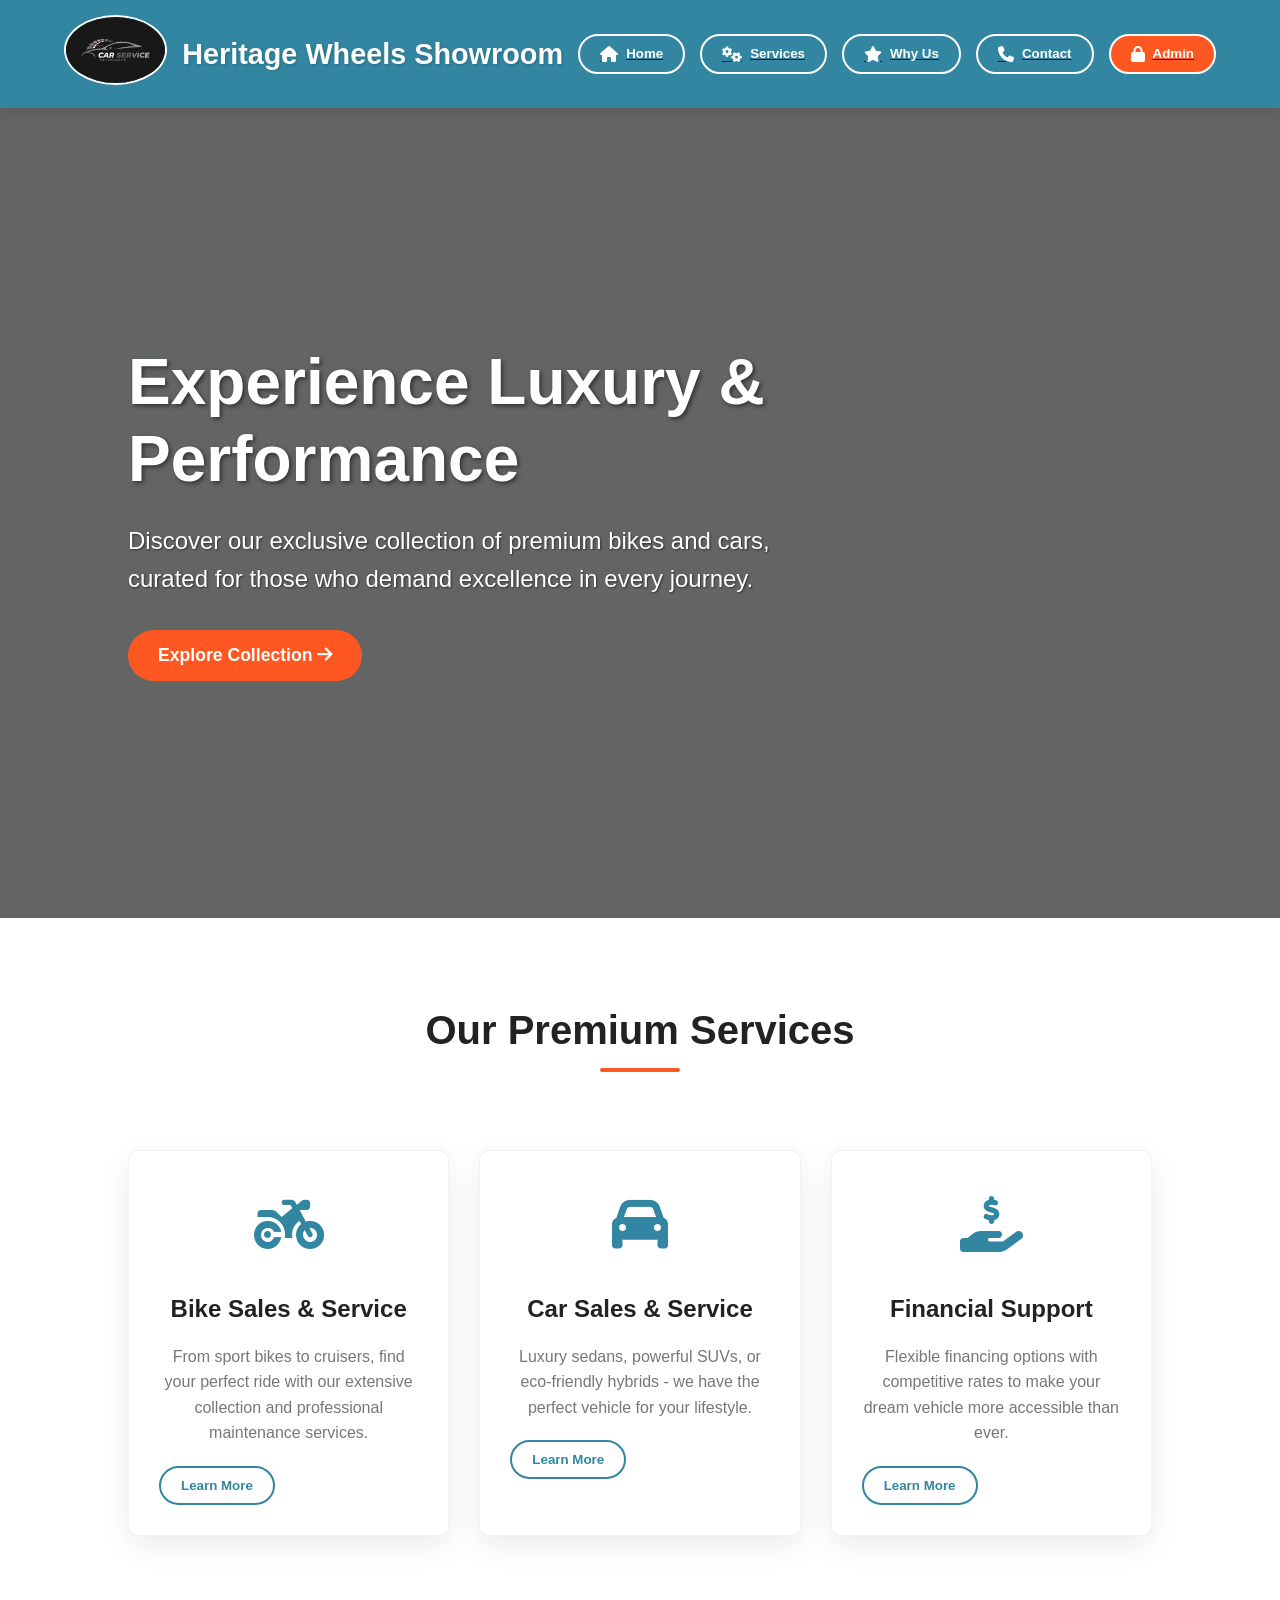
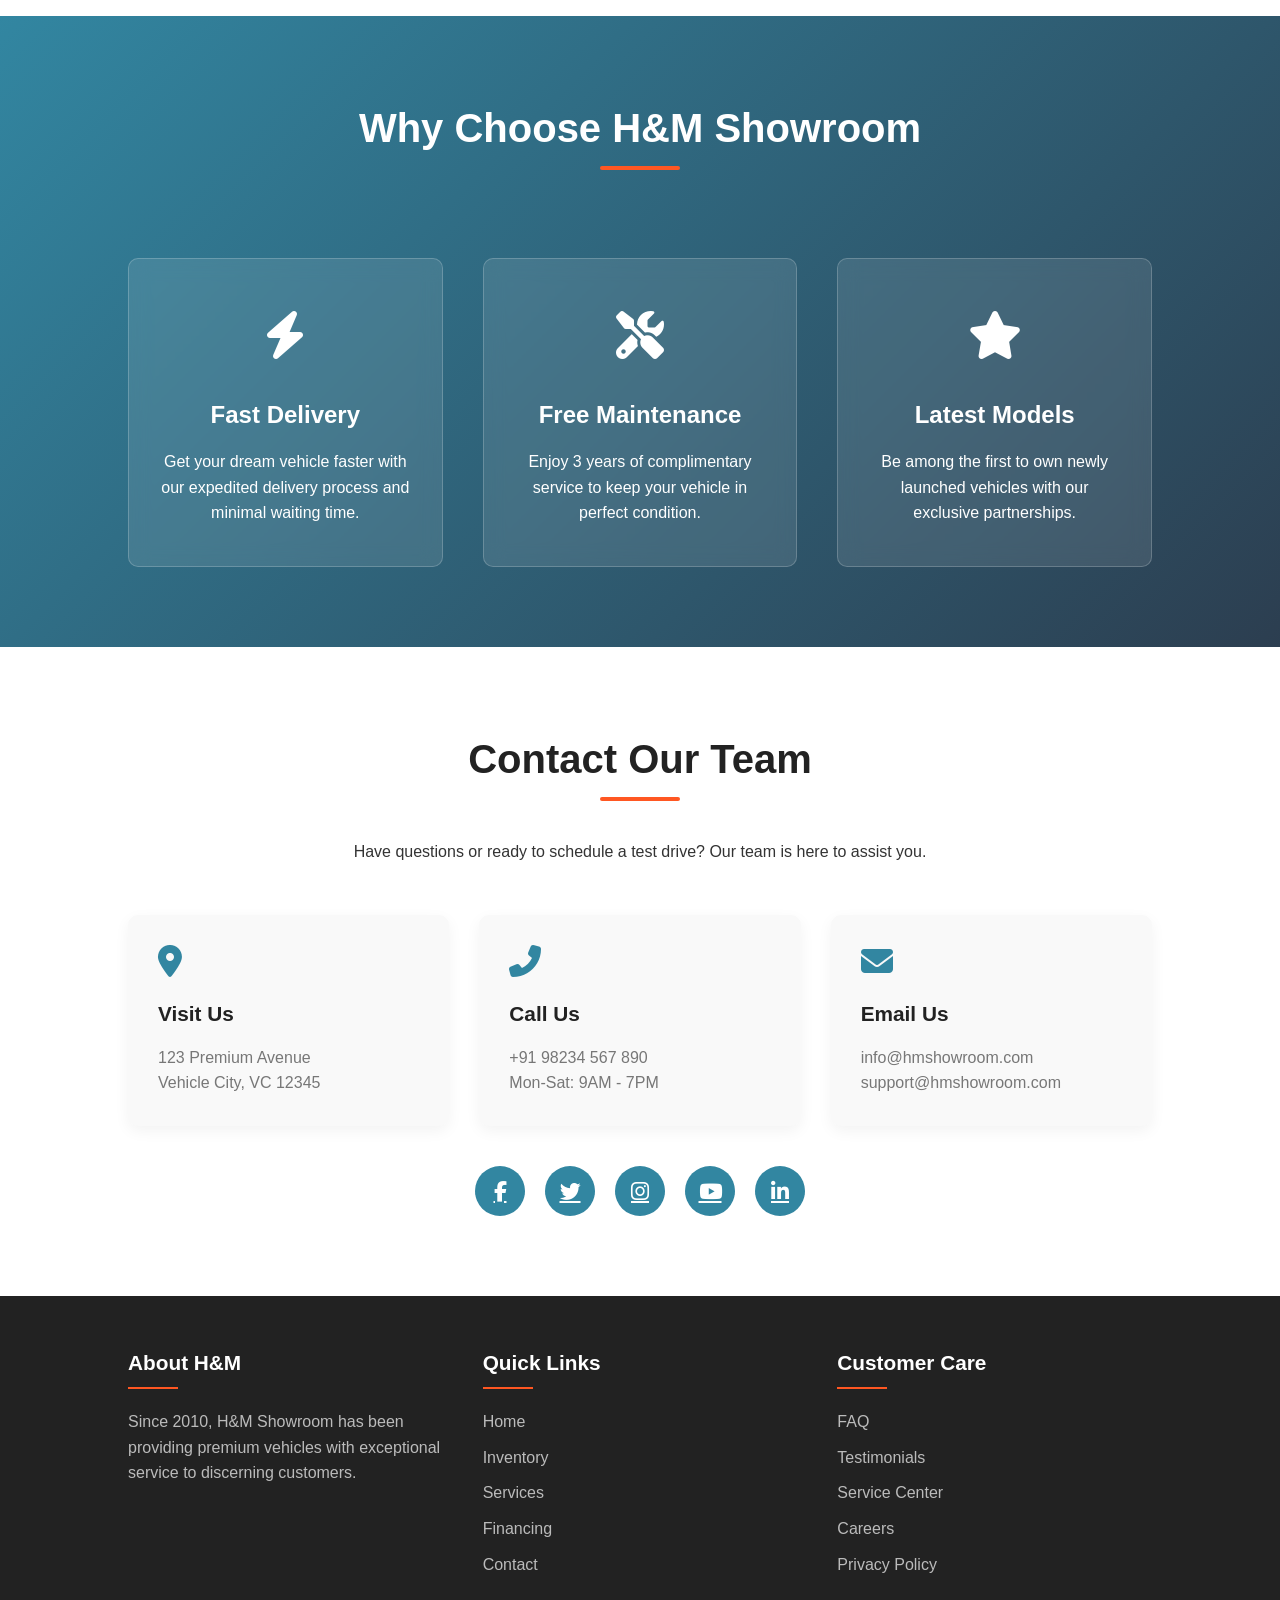
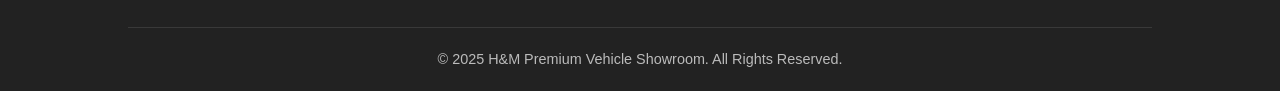
<file: VRMS/index.html>
<!DOCTYPE html>
<html lang="en">

<head>
    <meta charset="UTF-8">
    <meta name="viewport" content="width=device-width, initial-scale=1.0">
    <title>Premium Bike & Car Showroom | H&M Vehicles</title>
    <link rel="stylesheet" href="https://cdnjs.cloudflare.com/ajax/libs/font-awesome/6.4.0/css/all.min.css">
    <style>
        /* Modern CSS Reset and Base Styles */
        :root {
            --primary: #3286a1;
            --secondary: #e64a19;
            --dark: #222;
            --light: #f8f9fa;
            --accent: #ff5722;
            --text: #333;
            --text-light: #777;
        }
        
        * {
            margin: 0;
            padding: 0;
            box-sizing: border-box;
        }
        
        body {
            font-family: 'Segoe UI', Tahoma, Geneva, Verdana, sans-serif;
            line-height: 1.6;
            color: var(--text);
            background-color: var(--light);
            overflow-x: hidden;
        }
        
        /* Modern Navigation Bar */
        .navbar1 {
            display: flex;
            justify-content: space-between;
            align-items: center;
            background-color: var(--primary);
            padding: 15px 5%;
            position: sticky;
            top: 0;
            z-index: 1000;
            box-shadow: 0 4px 12px rgba(0, 0, 0, 0.1);
            transition: all 0.3s ease;
        }
        
        .navbar1.scrolled {
            padding: 10px 5%;
            background-color: rgba(50, 134, 161, 0.95);
            backdrop-filter: blur(10px);
        }
        
        .logo img {
            height: 70px;
            width: auto;
            border: 2px solid white;
            border-radius: 50%;
            transition: transform 0.3s;
        }
        
        .logo img:hover {
            transform: scale(1.05);
        }
        
        .heading1 h1 {
            color: white;
            font-size: 1.8rem;
            font-weight: 700;
            text-shadow: 1px 1px 3px rgba(0, 0, 0, 0.2);
        }
        
        .auth-buttons {
            display: flex;
            gap: 15px;
        }
        
        .btn {
            padding: 10px 20px;
            background-color: transparent;
            color: white;
            border: 2px solid white;
            border-radius: 30px;
            cursor: pointer;
            font-weight: 600;
            transition: all 0.3s ease;
            display: flex;
            align-items: center;
            gap: 8px;
        }
        
        .btn:hover {
            background-color: white;
            color: var(--primary);
            transform: translateY(-2px);
            box-shadow: 0 4px 8px rgba(0, 0, 0, 0.2);
        }
        
        .btn i {
            font-size: 1rem;
        }
        
        /* Hero Section */
        #top-body {
            height: 90vh;
            background: linear-gradient(rgba(0, 0, 0, 0.6), rgba(0, 0, 0, 0.6)), url('https://images.unsplash.com/photo-1492144534655-ae79c964c9d7?ixlib=rb-4.0.3&ixid=M3wxMjA3fDB8MHxwaG90by1wYWdlfHx8fGVufDB8fHx8fA%3D%3D&auto=format&fit=crop&w=1683&q=80') no-repeat center center/cover;
            display: flex;
            flex-direction: column;
            justify-content: center;
            padding: 0 10%;
            color: white;
            position: relative;
        }
        
        #top-body h2 {
            font-size: 4rem;
            font-weight: 800;
            margin-bottom: 1.5rem;
            line-height: 1.2;
            text-shadow: 2px 2px 4px rgba(0, 0, 0, 0.5);
            animation: fadeInUp 1s ease;
        }
        
        #top-body p {
            font-size: 1.5rem;
            max-width: 700px;
            margin-bottom: 2rem;
            text-shadow: 1px 1px 2px rgba(0, 0, 0, 0.5);
            animation: fadeInUp 1.2s ease;
        }
        
        .cta-button {
            display: inline-block;
            padding: 15px 30px;
            background-color: var(--accent);
            color: white;
            text-decoration: none;
            border-radius: 30px;
            font-weight: 700;
            font-size: 1.1rem;
            transition: all 0.3s ease;
            animation: fadeInUp 1.4s ease;
            border: none;
            cursor: pointer;
        }
        
        .cta-button:hover {
            background-color: #ff7043;
            transform: translateY(-3px);
            box-shadow: 0 10px 20px rgba(0, 0, 0, 0.2);
        }
        
        /* Services Section */
        .services-section {
            padding: 80px 10%;
            text-align: center;
            background-color: white;
        }
        
        .section-title {
            font-size: 2.5rem;
            margin-bottom: 3rem;
            position: relative;
            display: inline-block;
            color: var(--dark);
        }
        
        .section-title::after {
            content: '';
            position: absolute;
            bottom: -10px;
            left: 50%;
            transform: translateX(-50%);
            width: 80px;
            height: 4px;
            background-color: var(--accent);
            border-radius: 2px;
        }
        
        .services-container {
            display: grid;
            grid-template-columns: repeat(auto-fit, minmax(300px, 1fr));
            gap: 30px;
            margin-top: 40px;
        }
        
        .service-card {
            background-color: white;
            border-radius: 10px;
            padding: 30px;
            box-shadow: 0 10px 30px rgba(0, 0, 0, 0.08);
            transition: transform 0.3s ease, box-shadow 0.3s ease;
            text-align: center;
            border: 1px solid rgba(0, 0, 0, 0.05);
        }
        
        .service-card:hover {
            transform: translateY(-10px);
            box-shadow: 0 15px 40px rgba(0, 0, 0, 0.15);
        }
        
        .service-icon {
            font-size: 3.5rem;
            color: var(--primary);
            margin-bottom: 20px;
        }
        
        .service-card h3 {
            font-size: 1.5rem;
            margin-bottom: 15px;
            color: var(--dark);
        }
        
        .service-card p {
            color: var(--text-light);
            margin-bottom: 20px;
        }
        
        
        
        /* Why Choose Us Section */
        .features-section {
            padding: 80px 10%;
            background: linear-gradient(135deg, #3286a1 0%, #2c3e50 100%);
            color: white;
            text-align: center;
        }
        
        .features-container {
            display: grid;
            grid-template-columns: repeat(auto-fit, minmax(300px, 1fr));
            gap: 40px;
            margin-top: 50px;
        }
        
        .feature-card {
            background-color: rgba(255, 255, 255, 0.1);
            backdrop-filter: blur(10px);
            border-radius: 10px;
            padding: 40px 30px;
            transition: transform 0.3s ease;
            border: 1px solid rgba(255, 255, 255, 0.2);
        }
        
        .feature-card:hover {
            transform: translateY(-10px);
            background-color: rgba(255, 255, 255, 0.15);
        }
        
        .feature-icon {
            font-size: 3rem;
            margin-bottom: 20px;
            color: white;
        }
        
        .feature-card h3 {
            font-size: 1.5rem;
            margin-bottom: 15px;
        }
        
        /* Contact Section */
        .contact-section {
            padding: 80px 10%;
            background-color: white;
            text-align: center;
        }
        
        .contact-info {
            display: grid;
            grid-template-columns: repeat(auto-fit, minmax(300px, 1fr));
            gap: 30px;
            margin-top: 50px;
            text-align: left;
        }
        
        .contact-card {
            padding: 30px;
            background-color: #f9f9f9;
            border-radius: 10px;
            box-shadow: 0 5px 15px rgba(0, 0, 0, 0.05);
            transition: transform 0.3s ease;
        }
        
        .contact-card:hover {
            transform: translateY(-5px);
        }
        
        .contact-card i {
            font-size: 2rem;
            color: var(--primary);
            margin-bottom: 20px;
        }
        
        .contact-card h3 {
            font-size: 1.3rem;
            margin-bottom: 15px;
            color: var(--dark);
        }
        
        .contact-card p {
            color: var(--text-light);
        }
        
        .social-links {
            display: flex;
            justify-content: center;
            gap: 20px;
            margin-top: 40px;
        }
        
        .social-links a {
            display: flex;
            align-items: center;
            justify-content: center;
            width: 50px;
            height: 50px;
            background-color: var(--primary);
            color: white;
            border-radius: 50%;
            font-size: 1.3rem;
            transition: all 0.3s ease;
        }
        
        .social-links a:hover {
            background-color: var(--accent);
            transform: translateY(-5px);
        }
        
        /* Footer */
        .footer {
            background-color: var(--dark);
            color: white;
            padding: 50px 10% 20px;
        }
        
        .footer-content {
            display: grid;
            grid-template-columns: repeat(auto-fit, minmax(250px, 1fr));
            gap: 40px;
            margin-bottom: 40px;
        }
        
        .footer-column h3 {
            font-size: 1.3rem;
            margin-bottom: 20px;
            position: relative;
            padding-bottom: 10px;
        }
        
        .footer-column h3::after {
            content: '';
            position: absolute;
            bottom: 0;
            left: 0;
            width: 50px;
            height: 2px;
            background-color: var(--accent);
        }
        
        .footer-column p {
            margin-bottom: 15px;
            color: #bbb;
        }
        
        .footer-links {
            list-style: none;
        }
        
        .footer-links li {
            margin-bottom: 10px;
        }
        
        .footer-links a {
            color: #bbb;
            text-decoration: none;
            transition: color 0.3s ease;
        }
        
        .footer-links a:hover {
            color: white;
        }
        
        .footer-bottom {
            text-align: center;
            padding-top: 20px;
            border-top: 1px solid rgba(255, 255, 255, 0.1);
            color: #bbb;
            font-size: 0.9rem;
        }
        
        /* Animations */
        @keyframes fadeInUp {
            from {
                opacity: 0;
                transform: translateY(20px);
            }
            to {
                opacity: 1;
                transform: translateY(0);
            }
        }
        
        /* Responsive Adjustments */
        @media (max-width: 992px) {
            #top-body h2 {
                font-size: 3rem;
            }
            
            #top-body p {
                font-size: 1.2rem;
            }
        }
        
        @media (max-width: 768px) {
            .navbar1 {
                flex-direction: column;
                padding: 15px;
            }
            
            .logo {
                margin-bottom: 15px;
            }
            
            .auth-buttons {
                margin-top: 15px;
                flex-wrap: wrap;
                justify-content: center;
            }
            
            #top-body {
                height: auto;
                padding: 100px 5%;
                text-align: center;
            }
            
            #top-body h2 {
                font-size: 2.5rem;
                text-align: center;
            }
            
            #top-body p {
                text-align: center;
                max-width: 100%;
            }
        }
        
        @media (max-width: 576px) {
            #top-body h2 {
                font-size: 2rem;
            }
            
            .section-title {
                font-size: 2rem;
            }
            
            .service-card, .feature-card, .contact-card {
                padding: 20px;
            }
        }
    </style>
</head>

<body>
    <!-- Modern Navigation Bar -->
    <header>
        <nav class="navbar1">
            <!-- Logo Section -->
            <div class="logo">
                <img src="images\logo1.jpeg" alt="H&M Showroom Logo">
            </div>

            <!-- Heading Section -->
            <div class="heading1">
                <h1>Heritage Wheels Showroom</h1>
            </div>

            <!-- Navigation Buttons -->
            <div class="auth-buttons">
                <a href="#home"><button class="btn"><i class="fas fa-home"></i> Home</button></a>
                <a href="#services"> <button class="btn"><i class="fas fa-cogs"></i> Services</button></a>
                <a href="#choose"><button class="btn"><i class="fas fa-star"></i> Why Us</button></a>
                <a href="#contact"><button class="btn"><i class="fas fa-phone"></i>Contact</button></a>
               <a href="login.php"> <button class="btn" style="background-color: var(--accent);"><i class="fas fa-lock"></i> Admin</button></a>
            </div>
        </nav>
    </header>

    <!-- Hero Section with Call-to-Action -->
    <section id="top-body">
        <h2>Experience Luxury & Performance</h2>
        <p>Discover our exclusive collection of premium bikes and cars, curated for those who demand excellence in every journey.</p>
        <a href="#gallery-section"><button class="cta-button">Explore Collection <i class="fas fa-arrow-right"></i></button></a>
    </section>

    <!-- Services Section with Icons -->
    <section id="services" class="services-section">
        <h2 class="section-title">Our Premium Services</h2>
        <div class="services-container">
            <!-- Bike Service -->
            <div class="service-card">
                <div class="service-icon">
                    <i class="fas fa-motorcycle"></i>
                </div>
                <h3>Bike Sales & Service</h3>
                <p>From sport bikes to cruisers, find your perfect ride with our extensive collection and professional maintenance services.</p>
                <button class="btn" style="border-color: var(--primary); color: var(--primary);">Learn More</button>
            </div>
            
            <!-- Car Service -->
            <div class="service-card">
                <div class="service-icon">
                    <i class="fas fa-car"></i>
                </div>
                <h3>Car Sales & Service</h3>
                <p>Luxury sedans, powerful SUVs, or eco-friendly hybrids - we have the perfect vehicle for your lifestyle.</p>
                <button class="btn" style="border-color: var(--primary); color: var(--primary);">Learn More</button>
            </div>
            
            <!-- Financial Service -->
            <div class="service-card">
                <div class="service-icon">
                    <i class="fas fa-hand-holding-usd"></i>
                </div>
                <h3>Financial Support</h3>
                <p>Flexible financing options with competitive rates to make your dream vehicle more accessible than ever.</p>
                <button class="btn" style="border-color: var(--primary); color: var(--primary);">Learn More</button>
            </div>
        </div>
    </section>

   

    <!-- Why Choose Us Section -->
    <section id="choose" class="features-section">
        <h2 class="section-title" style="color: white;">Why Choose H&M Showroom</h2>
        <div class="features-container">
            <div class="feature-card">
                <div class="feature-icon">
                    <i class="fas fa-bolt"></i>
                </div>
                <h3>Fast Delivery</h3>
                <p>Get your dream vehicle faster with our expedited delivery process and minimal waiting time.</p>
            </div>
            <div class="feature-card">
                <div class="feature-icon">
                    <i class="fas fa-tools"></i>
                </div>
                <h3>Free Maintenance</h3>
                <p>Enjoy 3 years of complimentary service to keep your vehicle in perfect condition.</p>
            </div>
            <div class="feature-card">
                <div class="feature-icon">
                    <i class="fas fa-star"></i>
                </div>
                <h3>Latest Models</h3>
                <p>Be among the first to own newly launched vehicles with our exclusive partnerships.</p>
            </div>
        </div>
    </section>

    <!-- Contact Section -->
    <section id="contact" class="contact-section">
        <h2 class="section-title">Contact Our Team</h2>
        <p>Have questions or ready to schedule a test drive? Our team is here to assist you.</p>
        
        <div class="contact-info">
            <div class="contact-card">
                <i class="fas fa-map-marker-alt"></i>
                <h3>Visit Us</h3>
                <p>123 Premium Avenue<br>Vehicle City, VC 12345</p>
            </div>
            <div class="contact-card">
                <i class="fas fa-phone-alt"></i>
                <h3>Call Us</h3>
                <p>+91 98234 567 890<br>Mon-Sat: 9AM - 7PM</p>
            </div>
            <div class="contact-card">
                <i class="fas fa-envelope"></i>
                <h3>Email Us</h3>
                <p>info@hmshowroom.com<br>support@hmshowroom.com</p>
            </div>
        </div>
        
        <div class="social-links">
            <a href="#"><i class="fab fa-facebook-f"></i></a>
            <a href="#"><i class="fab fa-twitter"></i></a>
            <a href="#"><i class="fab fa-instagram"></i></a>
            <a href="#"><i class="fab fa-youtube"></i></a>
            <a href="#"><i class="fab fa-linkedin-in"></i></a>
        </div>
    </section>

    <!-- Footer -->
    <footer class="footer">
        <div class="footer-content">
            <div class="footer-column">
                <h3>About H&M</h3>
                <p>Since 2010, H&M Showroom has been providing premium vehicles with exceptional service to discerning customers.</p>
            </div>
            <div class="footer-column">
                <h3>Quick Links</h3>
                <ul class="footer-links">
                    <li><a href="#">Home</a></li>
                    <li><a href="#">Inventory</a></li>
                    <li><a href="#">Services</a></li>
                    <li><a href="#">Financing</a></li>
                    <li><a href="#">Contact</a></li>
                </ul>
            </div>
            <div class="footer-column">
                <h3>Customer Care</h3>
                <ul class="footer-links">
                    <li><a href="#">FAQ</a></li>
                    <li><a href="#">Testimonials</a></li>
                    <li><a href="#">Service Center</a></li>
                    <li><a href="#">Careers</a></li>
                    <li><a href="#">Privacy Policy</a></li>
                </ul>
            </div>
           
        </div>
        <div class="footer-bottom">
            <p>&copy; 2025 H&M Premium Vehicle Showroom. All Rights Reserved.</p>
        </div>
    </footer>

    <script>
        // Sticky Navbar Effect
        window.addEventListener('scroll', function() {
            const navbar = document.querySelector('.navbar1');
            if (window.scrollY > 50) {
                navbar.classList.add('scrolled');
            } else {
                navbar.classList.remove('scrolled');
            }
        });

        // Smooth Scrolling for Anchor Links
        document.querySelectorAll('a[href^="#"]').forEach(anchor => {
            anchor.addEventListener('click', function(e) {
                e.preventDefault();
                document.querySelector(this.getAttribute('href')).scrollIntoView({
                    behavior: 'smooth'
                });
            });
        });
    </script>
</body>

</html>
</file>
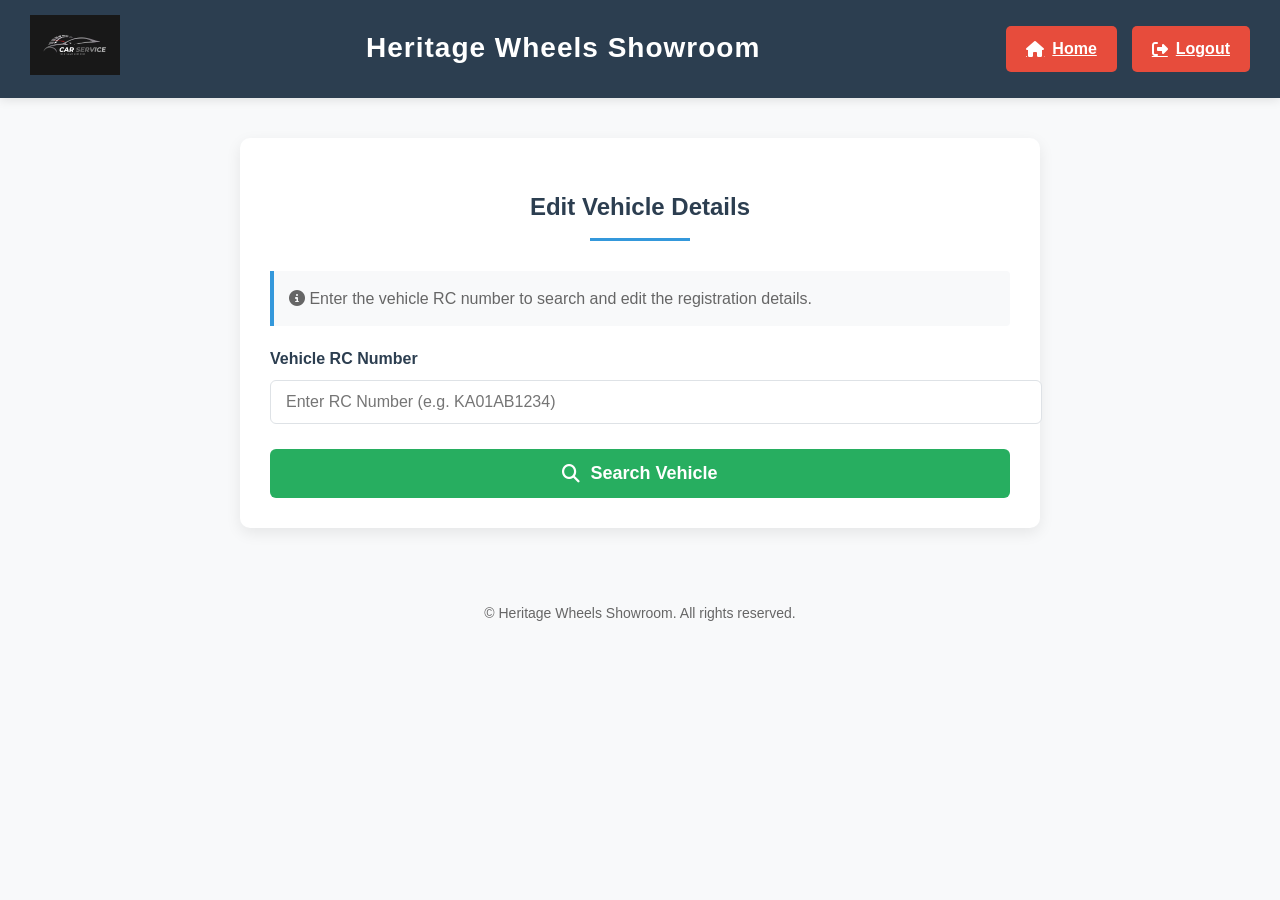
<file: VRMS/staff/edit-info.html>
<!DOCTYPE html>
<html lang="en">
<head>
    <meta charset="UTF-8">
    <meta name="viewport" content="width=device-width, initial-scale=1.0">
    <title>Edit Vehicle Data</title>
    <link rel="stylesheet" href="https://cdnjs.cloudflare.com/ajax/libs/font-awesome/6.4.0/css/all.min.css">
    <style>
        :root {
            --primary-color: #2c3e50;
            --secondary-color: #e74c3c;
            --accent-color: #3498db;
            --success-color: #27ae60;
            --light-bg: #f8f9fa;
            --text-color: #333;
            --border-color: #dee2e6;
        }
        
        body {
            font-family: 'Segoe UI', Tahoma, Geneva, Verdana, sans-serif;
            margin: 0;
            padding: 0;
            background-color: var(--light-bg);
            color: var(--text-color);
            line-height: 1.6;
        }
        
        /* Navigation */
        .navbar {
            display: flex;
            justify-content: space-between;
            align-items: center;
            background-color: var(--primary-color);
            padding: 15px 30px;
            box-shadow: 0 2px 10px rgba(0,0,0,0.1);
            position: sticky;
            top: 0;
            z-index: 1000;
        }
        
        .logo img {
            height: 60px;
            width: auto;
            transition: transform 0.3s;
        }
        
        .logo img:hover {
            transform: scale(1.05);
        }
        
        .heading h1 {
            color: white;
            font-size: 28px;
            margin: 0;
            font-weight: 600;
            letter-spacing: 1px;
        }
        
        .auth-buttons {
            display: flex;
            gap: 15px;
        }
        
        .nav-btn {
            padding: 10px 20px;
            background-color: var(--secondary-color);
            color: white;
            border: none;
            border-radius: 5px;
            cursor: pointer;
            font-weight: 600;
            transition: all 0.3s;
            display: flex;
            align-items: center;
            gap: 8px;
        }
        
        .nav-btn:hover {
            background-color: #c0392b;
            transform: translateY(-2px);
            box-shadow: 0 4px 8px rgba(0,0,0,0.1);
        }
        
        .nav-btn i {
            font-size: 16px;
        }
        
        /* Main Content */
        .main-container {
            max-width: 800px;
            margin: 40px auto;
            padding: 0 20px;
        }
        
        .form-container {
            background: white;
            border-radius: 10px;
            box-shadow: 0 5px 15px rgba(0,0,0,0.08);
            padding: 30px;
            margin-bottom: 30px;
        }
        
        .page-title {
            text-align: center;
            color: var(--primary-color);
            margin-bottom: 30px;
            position: relative;
            padding-bottom: 15px;
        }
        
        .page-title::after {
            content: '';
            position: absolute;
            bottom: 0;
            left: 50%;
            transform: translateX(-50%);
            width: 100px;
            height: 3px;
            background: var(--accent-color);
        }
        
        .form-group {
            margin-bottom: 25px;
        }
        
        .form-label {
            display: block;
            margin-bottom: 8px;
            font-weight: 600;
            color: var(--primary-color);
        }
        
        .form-input {
            width: 100%;
            padding: 12px 15px;
            border: 1px solid var(--border-color);
            border-radius: 6px;
            font-size: 16px;
            transition: border 0.3s;
        }
        
        .form-input:focus {
            outline: none;
            border-color: var(--accent-color);
            box-shadow: 0 0 0 3px rgba(52, 152, 219, 0.2);
        }
        
        .submit-btn {
            width: 100%;
            padding: 14px;
            background-color: var(--success-color);
            color: white;
            border: none;
            border-radius: 6px;
            font-size: 18px;
            font-weight: 600;
            cursor: pointer;
            transition: all 0.3s;
            display: flex;
            justify-content: center;
            align-items: center;
            gap: 10px;
        }
        
        .submit-btn:hover {
            background-color: #219955;
            transform: translateY(-2px);
            box-shadow: 0 5px 15px rgba(39, 174, 96, 0.3);
        }
        
        .instructions {
            background-color: #f8f9fa;
            border-left: 4px solid var(--accent-color);
            padding: 15px;
            margin: 20px 0;
            border-radius: 0 4px 4px 0;
        }
        
        .instructions p {
            margin: 0;
            color: #666;
        }
        
        /* Footer */
        .footer {
            text-align: center;
            padding: 20px;
            margin-top: 40px;
            color: #666;
            font-size: 14px;
        }
        
        /* Responsive */
        @media (max-width: 768px) {
            .navbar {
                flex-direction: column;
                padding: 15px;
            }
            
            .heading {
                margin: 15px 0;
            }
            
            .main-container {
                margin: 20px auto;
                padding: 0 15px;
            }
            
            .form-container {
                padding: 20px;
            }
        }
    </style>
</head>
<body>
    <!-- Navigation Bar -->
    <header>
        <nav class="navbar">
            <div class="logo">
                <img src="..\images\logo1.jpeg" alt="H&M Registrations Logo">
            </div>
            <div class="heading">
                <h1>Heritage Wheels Showroom</h1>
            </div>
            <div class="auth-buttons">
                <a href="staff-page.html" class="nav-btn">
                    <i class="fas fa-home"></i> Home
                </a>
                <a href="../login.php" class="nav-btn" onclick="return confirmLogout()">
                    <i class="fas fa-sign-out-alt"></i> Logout
                </a>
            </div>
        </nav>
    </header>
    
    <!-- Main Content -->
    <div class="main-container">
        <div class="form-container">
            <h2 class="page-title">Edit Vehicle Details</h2>
            
            <div class="instructions">
                <p><i class="fas fa-info-circle"></i> Enter the vehicle RC number to search and edit the registration details.</p>
            </div>
            
            <form action="edit-page.php" method="POST" id="editForm">
                <div class="form-group">
                    <label for="rcNumber" class="form-label">Vehicle RC Number</label>
                    <input type="text" id="rcNumber" name="rc_num" class="form-input" 
                           placeholder="Enter RC Number (e.g. KA01AB1234)" required>
                </div>
                
                <button type="submit" class="submit-btn">
                    <i class="fas fa-search"></i> Search Vehicle
                </button>
            </form>
        </div>
        
        <div class="footer">
            <p>&copy; <?php echo date('Y'); ?> Heritage Wheels Showroom. All rights reserved.</p>
        </div>
    </div>
    
    <script>
        // Enhanced logout confirmation
        function confirmLogout() {
            if(confirm('Are you sure you want to logout?')) {
                window.location.href = '../login.php';
            }
            return false;
        }
        
        // Form validation
        document.getElementById('editForm').addEventListener('submit', function(e) {
            const rcNumber = document.getElementById('rcNumber').value.trim();
            if(rcNumber === '') {
                alert('Please enter a valid RC Number');
                e.preventDefault();
            }
        });
    </script>
</body>
</html>
</file>
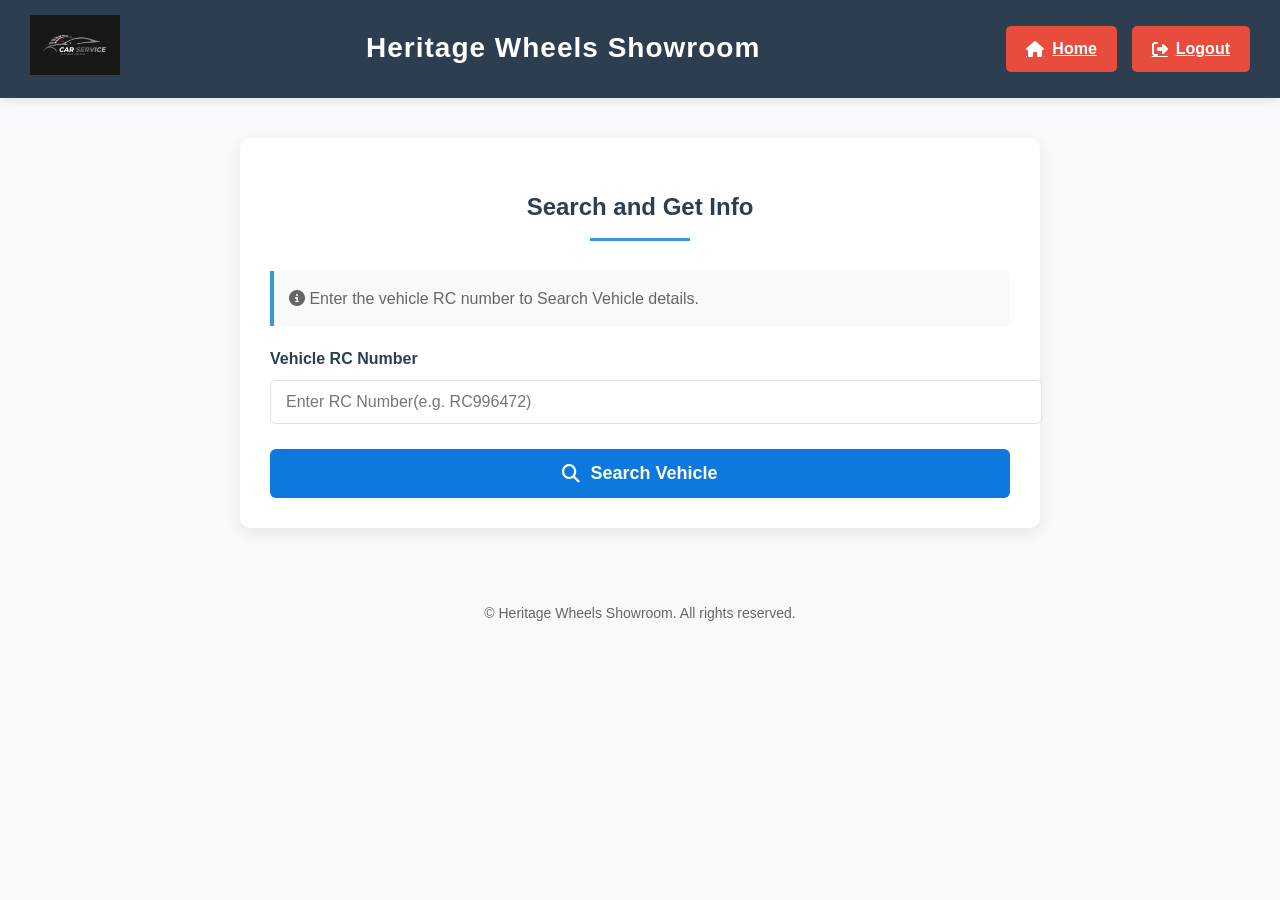
<file: VRMS/staff/search-vehicle.html>
<!DOCTYPE html>
<html lang="en">
<head>
    <meta charset="UTF-8">
    <meta name="viewport" content="width=device-width, initial-scale=1.0">
    <title>Edit Vehicle Data</title>
    <link rel="stylesheet" href="https://cdnjs.cloudflare.com/ajax/libs/font-awesome/6.4.0/css/all.min.css">
    <style>
        :root {
            --primary-color: #2c3e50;
            --secondary-color: #e74c3c;
            --accent-color: #3498db;
            --success-color: #27ae60;
            --light-bg: #f8f9fa;
            --text-color: #333;
            --border-color: #dee2e6;
        }
        
        body {
            font-family: 'Segoe UI', Tahoma, Geneva, Verdana, sans-serif;
            margin: 0;
            padding: 0;
            background-color: var(--light-bg);
            color: var(--text-color);
            line-height: 1.6;
        }
        
        /* Navigation */
        .navbar {
            display: flex;
            justify-content: space-between;
            align-items: center;
            background-color: var(--primary-color);
            padding: 15px 30px;
            box-shadow: 0 2px 10px rgba(0,0,0,0.1);
            position: sticky;
            top: 0;
            z-index: 1000;
        }
        
        .logo img {
            height: 60px;
            width: auto;
            transition: transform 0.3s;
        }
        
        .logo img:hover {
            transform: scale(1.05);
        }
        
        .heading h1 {
            color: white;
            font-size: 28px;
            margin: 0;
            font-weight: 600;
            letter-spacing: 1px;
        }
        
        .auth-buttons {
            display: flex;
            gap: 15px;
        }
        
        .nav-btn {
            padding: 10px 20px;
            background-color: var(--secondary-color);
            color: white;
            border: none;
            border-radius: 5px;
            cursor: pointer;
            font-weight: 600;
            transition: all 0.3s;
            display: flex;
            align-items: center;
            gap: 8px;
        }
        
        .nav-btn:hover {
            background-color: #c0392b;
            transform: translateY(-2px);
            box-shadow: 0 4px 8px rgba(0,0,0,0.1);
        }
        
        .nav-btn i {
            font-size: 16px;
        }
        
        /* Main Content */
        .main-container {
            max-width: 800px;
            margin: 40px auto;
            padding: 0 20px;
        }
        
        .form-container {
            background: white;
            border-radius: 10px;
            box-shadow: 0 5px 15px rgba(0,0,0,0.08);
            padding: 30px;
            margin-bottom: 30px;
        }
        
        .page-title {
            text-align: center;
            color: var(--primary-color);
            margin-bottom: 30px;
            position: relative;
            padding-bottom: 15px;
        }
        
        .page-title::after {
            content: '';
            position: absolute;
            bottom: 0;
            left: 50%;
            transform: translateX(-50%);
            width: 100px;
            height: 3px;
            background: var(--accent-color);
        }
        
        .form-group {
            margin-bottom: 25px;
        }
        
        .form-label {
            display: block;
            margin-bottom: 8px;
            font-weight: 600;
            color: var(--primary-color);
        }
        
        .form-input {
            width: 100%;
            padding: 12px 15px;
            border: 1px solid var(--border-color);
            border-radius: 6px;
            font-size: 16px;
            transition: border 0.3s;
        }
        
        .form-input:focus {
            outline: none;
            border-color: var(--accent-color);
            box-shadow: 0 0 0 3px rgba(52, 152, 219, 0.2);
        }
        
        .submit-btn {
            width: 100%;
            padding: 14px;
            background-color: rgb(13, 121, 223);
            color: white;
            border: none;
            border-radius: 6px;
            font-size: 18px;
            font-weight: 600;
            cursor: pointer;
            transition: all 0.3s;
            display: flex;
            justify-content: center;
            align-items: center;
            gap: 10px;
        }
        
        .submit-btn:hover {
            background-color:rgb(12, 39, 116);
            transform: translateY(-2px);
            box-shadow: 0 5px 15px rgba(39, 174, 96, 0.3);
        }
        
        .instructions {
            background-color: #f8f9fa;
            border-left: 4px solid var(--accent-color);
            padding: 15px;
            margin: 20px 0;
            border-radius: 0 4px 4px 0;
        }
        
        .instructions p {
            margin: 0;
            color: #666;
        }
        
        /* Footer */
        .footer {
            text-align: center;
            padding: 20px;
            margin-top: 40px;
            color: #666;
            font-size: 14px;
        }
        
        /* Responsive */
        @media (max-width: 768px) {
            .navbar {
                flex-direction: column;
                padding: 15px;
            }
            
            .heading {
                margin: 15px 0;
            }
            
            .main-container {
                margin: 20px auto;
                padding: 0 15px;
            }
            
            .form-container {
                padding: 20px;
            }
        }
    </style>
</head>
<body>
    <!-- Navigation Bar -->
    <header>
        <nav class="navbar">
            <div class="logo">
                <img src="..\images\logo1.jpeg" alt="H&M Registrations Logo">
            </div>
            <div class="heading">
                <h1>Heritage Wheels Showroom</h1>
            </div>
            <div class="auth-buttons">
                <a href="staff-page.html" class="nav-btn">
                    <i class="fas fa-home"></i> Home
                </a>
                <a href="../login.php" onclick="return confirm('Are you sure you want to logout?')" class="text-white bg-black bg-opacity-20 px-4 py-2 rounded-lg nav-btn hover:bg-opacity-30 flex items-center space-x-2">
                <i class="fas fa-sign-out-alt"></i>
                <span>Logout</span>
            </a>
            </div>
        </nav>
    </header>
    
    <!-- Main Content -->
    <div class="main-container">
        <div class="form-container">
            <h2 class="page-title">Search and Get Info</h2>
            
            <div class="instructions">
                <p><i class="fas fa-info-circle"></i> Enter the vehicle RC number to Search Vehicle details.</p>
            </div>
            
            <form action="search-data-display.php" method="POST" id="editForm">
                <div class="form-group">
                    <label for="rcNumber" class="form-label">Vehicle RC Number</label>
                    <input type="text" id="rcNumber" name="rc_num" class="form-input" 
                           placeholder="Enter RC Number(e.g. RC996472)" required>
                </div>
                
                <button type="submit" class="submit-btn">
                    <i class="fas fa-search"></i> Search Vehicle
                </button>
            </form>
        </div>
        
        <div class="footer">
            <p>&copy; <?php echo date('Y'); ?> Heritage Wheels Showroom. All rights reserved.</p>
        </div>
    </div>
    
    <script>
       
        
        // Form validation
        document.getElementById('editForm').addEventListener('submit', function(e) {
            const rcNumber = document.getElementById('rcNumber').value.trim();
            if(rcNumber === '') {
                alert('Please enter a valid RC Number');
                e.preventDefault();
            }
        });
    </script>
</body>
</html>
</file>
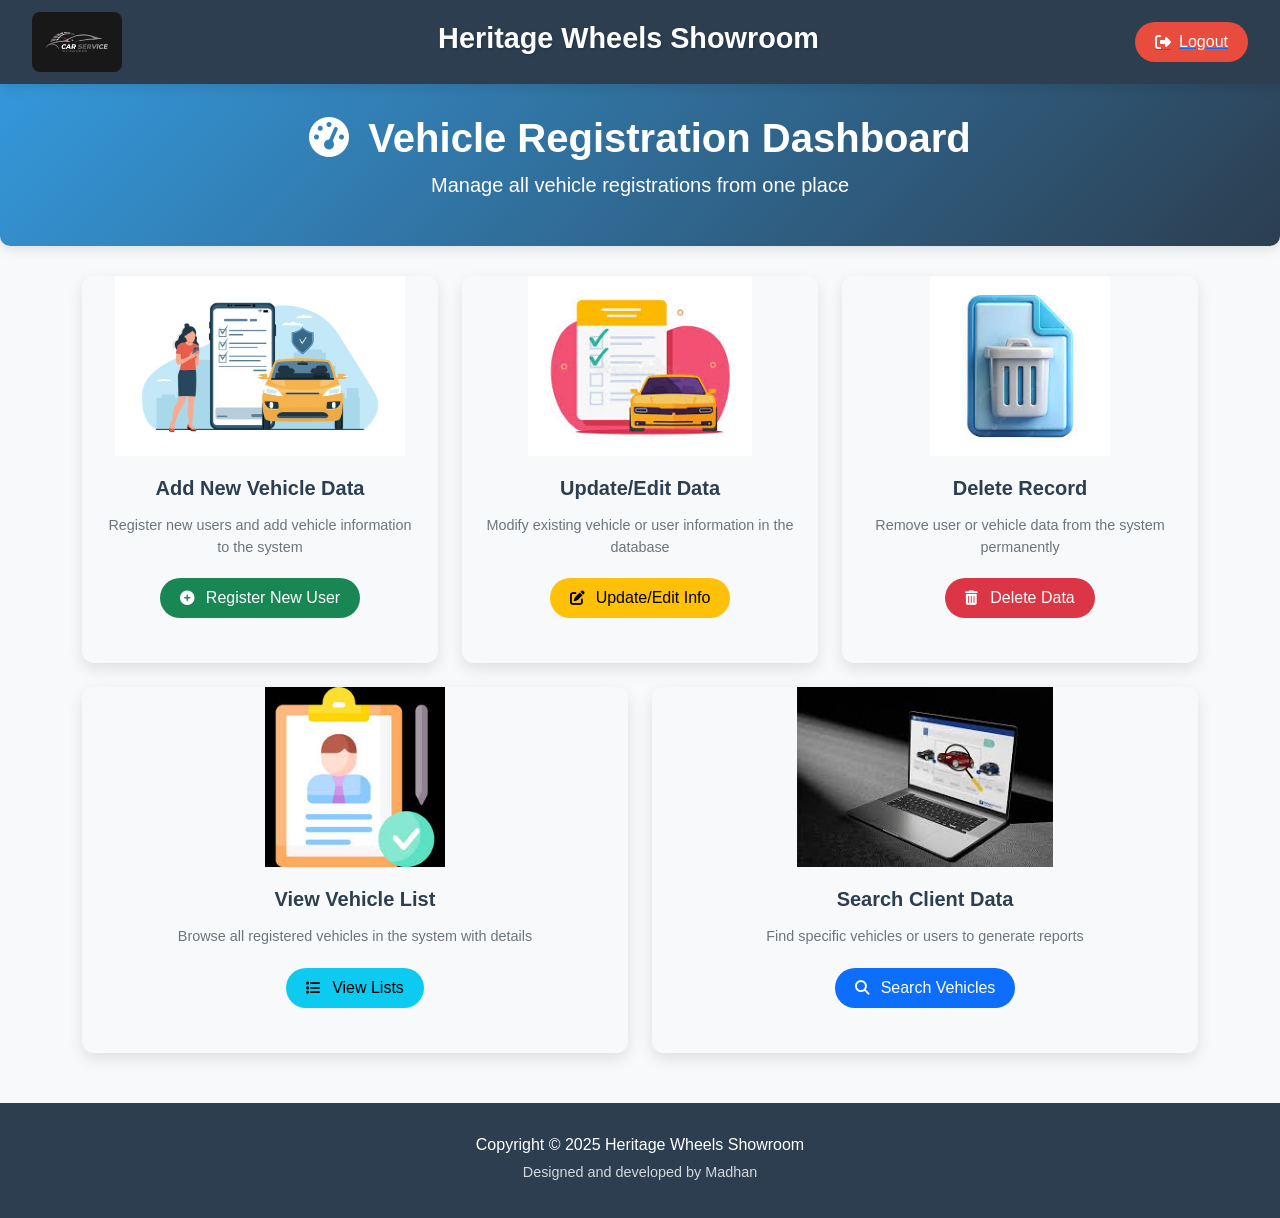
<file: VRMS/staff/staff-page.html>
<!DOCTYPE html>
<html lang="en">
<head>
  <meta charset="UTF-8">
  <meta name="viewport" content="width=device-width, initial-scale=1.0">
  <title>Admin Vehicle Registration</title>
  <link href="https://cdn.jsdelivr.net/npm/bootstrap@5.2.3/dist/css/bootstrap.min.css" rel="stylesheet">
  <link rel="stylesheet" href="https://cdnjs.cloudflare.com/ajax/libs/font-awesome/6.4.0/css/all.min.css">
  <style>
    :root {
      --primary-color: #2c3e50;
      --secondary-color: #3498db;
      --accent-color: #e74c3c;
      --light-color: #ecf0f1;
      --dark-color: #2c3e50;
    }
    
    body {
      font-family: 'Segoe UI', Tahoma, Geneva, Verdana, sans-serif;
      background-color: #f8f9fa;
      color: #333;
    }
    
    /* Modern Navbar */
    .navbar {
      background-color: var(--primary-color) !important;
      box-shadow: 0 4px 12px rgba(0, 0, 0, 0.1);
      padding: 12px 20px;
    }
    
    .logo img {
      height: 60px;
      width: auto;
      border-radius: 8px;
      transition: transform 0.3s;
    }
    
    .logo img:hover {
      transform: scale(1.05);
    }
    
    .heading h1 {
      color: white;
      font-size: 1.8rem;
      font-weight: 600;
      text-shadow: 1px 1px 3px rgba(0, 0, 0, 0.2);
    }
    
    .nav-btn {
      padding: 8px 20px;
      background-color: var(--accent-color);
      color: white;
      border: none;
      border-radius: 30px;
      font-weight: 500;
      transition: all 0.3s ease;
      display: flex;
      align-items: center;
      gap: 8px;
    }
    
    .nav-btn:hover {
      background-color: #c0392b;
      transform: translateY(-2px);
      box-shadow: 0 4px 8px rgba(0, 0, 0, 0.2);
    }
    
    /* Dashboard Header */
    .dashboard-header {
      background: linear-gradient(135deg, var(--secondary-color), var(--primary-color));
      color: white;
      padding: 30px 0;
      margin-bottom: 30px;
      border-radius: 0 0 10px 10px;
      box-shadow: 0 4px 12px rgba(0, 0, 0, 0.1);
    }
    
    .dashboard-header h1 {
      font-weight: 700;
      font-size: 2.5rem;
    }
    
    /* Card Styling */
    .feature-card {
      border: none;
      border-radius: 12px;
      overflow: hidden;
      box-shadow: 0 6px 15px rgba(0, 0, 0, 0.1);
      transition: all 0.3s ease;
      margin-bottom: 25px;
      height: 100%;
    }
    
    .feature-card:hover {
      transform: translateY(-10px);
      box-shadow: 0 12px 20px rgba(0, 0, 0, 0.15);
    }
    
    .card-img-container {
      height: 180px;
      overflow: hidden;
      display: flex;
      align-items: center;
      justify-content: center;
      background-color: #f8f9fa;
    }
    
    .feature-card img {
      height: 100%;
      width: auto;
      object-fit: cover;
      transition: transform 0.5s ease;
    }
    
    .feature-card:hover img {
      transform: scale(1.1);
    }
    
    .card-body {
      padding: 20px;
      text-align: center;
    }
    
    .card-title {
      font-weight: 600;
      margin-bottom: 15px;
      color: var(--dark-color);
    }
    
    .card-text {
      color: #6c757d;
      margin-bottom: 20px;
      font-size: 0.9rem;
    }
    
    /* Button Styling */
    .action-btn {
      padding: 8px 20px;
      border-radius: 30px;
      font-weight: 500;
      transition: all 0.3s ease;
      border: none;
      display: inline-flex;
      align-items: center;
      justify-content: center;
      gap: 8px;
    }
    
    .action-btn i {
      font-size: 0.9rem;
    }
    
    /* Footer */
    .footer {
      background-color: var(--dark-color);
      color: white;
      padding: 30px 0;
      margin-top: 50px;
    }
    
    .footer p {
      margin-bottom: 5px;
    }
    
    .developer-credit {
      font-size: 0.9rem;
      opacity: 0.8;
    }
    
    /* Responsive Adjustments */
    @media (max-width: 768px) {
      .navbar {
        flex-direction: column;
        text-align: center;
        padding: 15px;
      }
      
      .heading {
        margin: 15px 0;
      }
      
      .dashboard-header h1 {
        font-size: 2rem;
      }
      
      .card-img-container {
        height: 150px;
      }
    }
  </style>
</head>
<body>

  <!-- Modern Navbar -->
  <header>
    <nav class="navbar navbar-expand-lg">
      <div class="container-fluid">
        <!-- Logo Section -->
        <div class="logo">
          <img src="..\images\logo1.jpeg" alt="H&M Logo">
        </div>

        <!-- Heading Section -->
        <div class="heading">
          <h1>Heritage Wheels Showroom</h1>
        </div>

        <!-- Button Section -->
        <div class="auth-buttons">
          <a href="..\login.php"><button id="logout" class="nav-btn" onclick="logout()">
            <i class="fas fa-sign-out-alt"></i> Logout
          </button></a>
        </div>
      </div>
    </nav>
  </header>

  <!-- Dashboard Header -->
  <div class="dashboard-header text-center">
    <div class="container">
      <h1><i class="fas fa-tachometer-alt me-2"></i> Vehicle Registration Dashboard</h1>
      <p class="lead">Manage all vehicle registrations from one place</p>
    </div>
  </div>

  <!-- Main Content -->
  <div class="container mb-5">
    <div class="row g-4">
      <!-- Add New Vehicle Card -->
      <div class="col-md-4">
        <div class="feature-card">
          <div class="card-img-container">
            <img src="..\images\add.jpg" class="card-img-top" alt="Add Vehicle">
          </div>
          <div class="card-body">
            <h5 class="card-title">Add New Vehicle Data</h5>
            <p class="card-text">Register new users and add vehicle information to the system</p>
            <a href="add-vehicle.html" class="btn btn-success action-btn">
              <i class="fas fa-plus-circle me-1"></i> Register New User
            </a>
          </div>
        </div>
      </div>
      
      <!-- Update/Edit Card -->
      <div class="col-md-4">
        <div class="feature-card">
          <div class="card-img-container">
            <img src="..\images\update1.jfif" class="card-img-top" alt="Update Vehicle">
          </div>
          <div class="card-body">
            <h5 class="card-title">Update/Edit Data</h5>
            <p class="card-text">Modify existing vehicle or user information in the database</p>
            <a href="edit-info.html" class="btn btn-warning action-btn">
              <i class="fas fa-edit me-1"></i> Update/Edit Info
            </a>
          </div>
        </div>
      </div>
      
      <!-- Delete Record Card -->
      <div class="col-md-4">
        <div class="feature-card">
          <div class="card-img-container">
            <img src="..\images\delete1.jfif" class="card-img-top" alt="Delete Record">
          </div>
          <div class="card-body">
            <h5 class="card-title">Delete Record</h5>
            <p class="card-text">Remove user or vehicle data from the system permanently</p>
            <a href="delete-data.php" class="btn btn-danger action-btn">
              <i class="fas fa-trash-alt me-1"></i> Delete Data
            </a>
          </div>
        </div>
      </div>
      
      <!-- View List Card -->
      <div class="col-md-6">
        <div class="feature-card">
          <div class="card-img-container">
            <img src="..\images\view.jfif" class="card-img-top" alt="View List">
          </div>
          <div class="card-body">
            <h5 class="card-title">View Vehicle List</h5>
            <p class="card-text">Browse all registered vehicles in the system with details</p>
            <a href="data-display.php" class="btn btn-info action-btn">
              <i class="fas fa-list me-1"></i> View Lists
            </a>
          </div>
        </div>
      </div>
      
      <!-- Search Card -->
      <div class="col-md-6">
        <div class="feature-card">
          <div class="card-img-container">
            <img src="..\images\search1.jfif" class="card-img-top" alt="Search Vehicle">
          </div>
          <div class="card-body">
            <h5 class="card-title">Search Client Data</h5>
            <p class="card-text">Find specific vehicles or users to generate reports</p>
            <a href="search-vehicle.html" class="btn btn-primary action-btn">
              <i class="fas fa-search me-1"></i> Search Vehicles
            </a>
          </div>
        </div>
      </div>
    </div>
  </div>

  <!-- Footer Section -->
  <footer class="footer">
    <div class="container text-center">
      <p>Copyright © 2025 Heritage Wheels Showroom</p>
      <p class="developer-credit">Designed and developed by Madhan </p>
    </div>
  </footer>

  <script src="https://cdn.jsdelivr.net/npm/bootstrap@5.2.3/dist/js/bootstrap.bundle.min.js"></script>
 <script>
        // Enhanced logout confirmation
        function confirmLogout() {
            if(confirm('Are you sure you want to logout?')) {
                window.location.href = "../login.php";
            }
            return false;
        }
        
        // Add click event to logout button
        document.querySelector('.nav-btn[onclick]').addEventListener('click', function(e) {
            e.preventDefault();
            confirmLogout();
        });
    </script>
</body>
</html>
</file>
